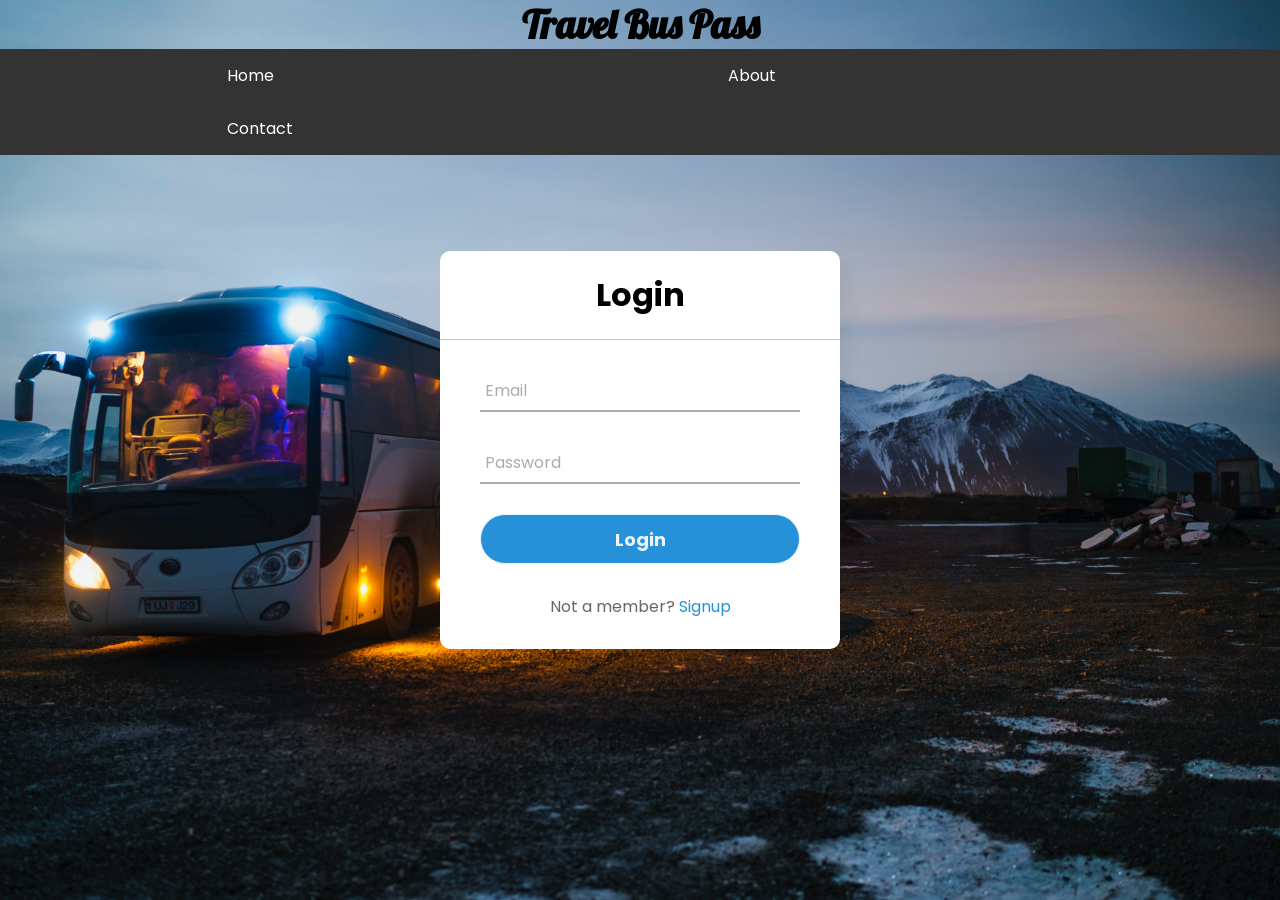
<file: Login/login.html>
<!DOCTYPE html>
<html lang="en">
  <head>
    <meta charset="utf-8">
    <title>Login - Travel Bus Pass</title>
    <link rel="stylesheet" href="style.css">
		<link rel="icon" type="image/png" href="../favicon.png">
  </head>
  <body>
  <div class="container">
    <h1 class="header1">Travel Bus Pass</h1>
    <nav>
        <ul>
            <li><a href="..\home.html">Home</a></li>
            <li><a href="About">About</a></li>
            <li><a href="index.html">Contact</a></li>
        </ul>
    </nav>
</div>
    <div class="center">
      <h1>Login</h1>
      <form method="post" action="login.php" name="log">
        <div class="txt_field">
          <input type="email" name="email" id="email" required>
          <span></span>
          <label>Email</label>
        </div>
        <div class="txt_field">
          <input type="password" name="password" id="password"required>
          <span></span>
          <label>Password</label>
        </div>
        <input type="submit" value="Login" name="login" id="login">
        <div class="signup_link">
          Not a member? <a href="regis.html">Signup</a>
        </div>
      </form>
    </div>
  </body>
  </html>
</file>
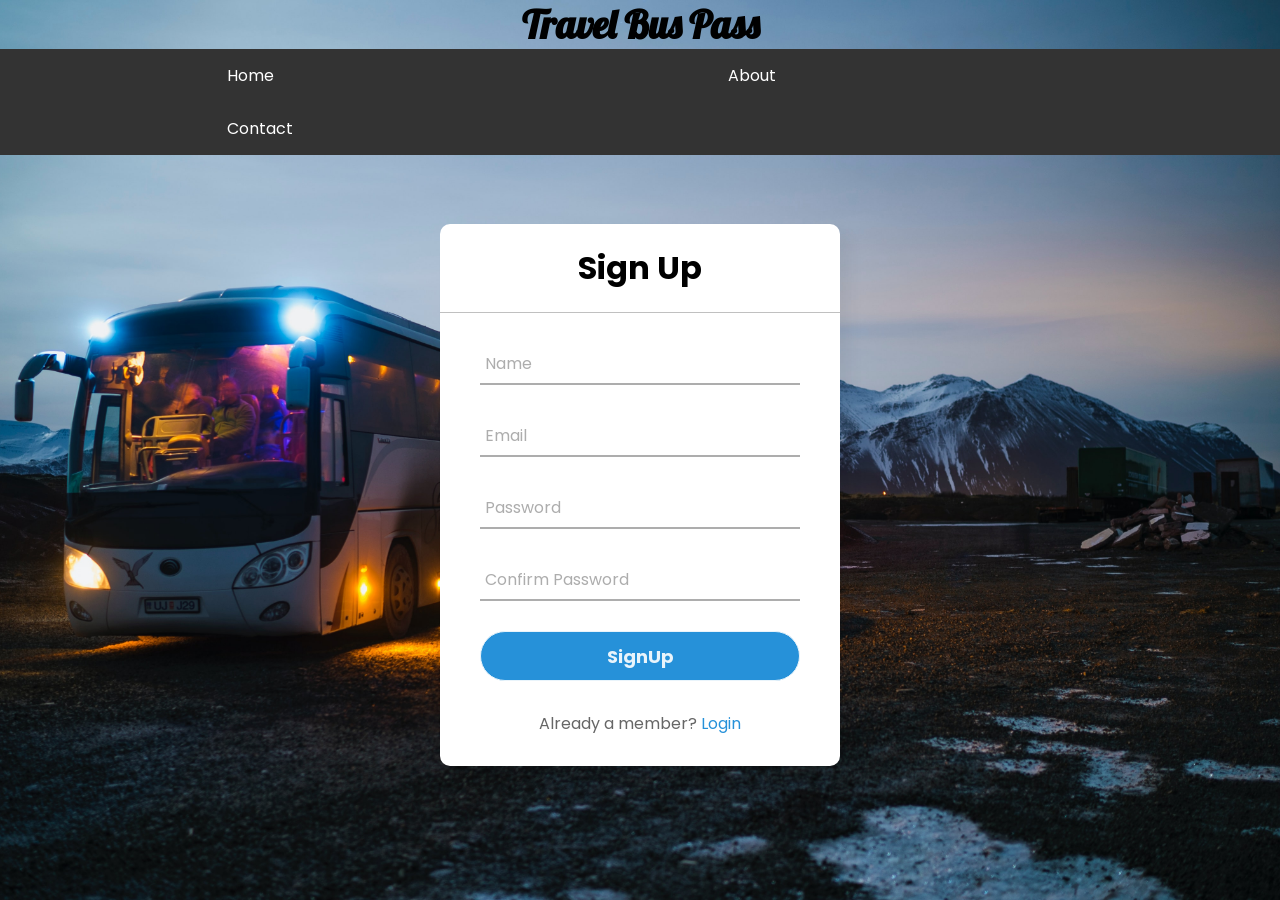
<file: Login/regis.html>
<!DOCTYPE html>

<html lang="en" xmlns="http://www.w3.org/1999/xhtml">
<head>
    <meta charset="utf-8" />
    <title>Login - Travel Bus Pass</title>
    <link rel="stylesheet" href="style 1.css">
		<link rel="icon" type="image/png" href="../favicon.png">
</head>
<body>
    <div class="container">
        <h1 class="header1">Travel Bus Pass</h1>
        <nav>
            <ul>
                <li><a href="..\index.html">Home</a></li>
                <li><a href="About">About</a></li>
                <li><a href="index.html">Contact</a></li>
            </ul>
        </nav>
    </div>
    <div class="center">
        <h1>Sign Up</h1>
        <form action="regis.php" method="post" name ="regi">
            <div class="txt_field">
                <input type="text" name="name" required>
                <span></span>
                <label>Name</label>
            </div>
            <div class="txt_field">
                <input type="email" name="email"required>
                <span></span>
                <label>Email</label>
            </div>
            <div class="txt_field">
                <input type="password" name="password"required>
                <span></span>
                <label>Password</label>
            </div>
            <div class="txt_field">
                <input type="password" name="repass"required>
                <span></span>
                <label>Confirm Password</label>
            </div>

            <input type="submit" name="signup" value="SignUp" onclick="register()">
            <div class="signup_link">
                Already a member? <a href="login.html">Login</a>
            </div>
        </form>
    </div>
    <script src="script.js"></script>
</body>
</html>
</file>
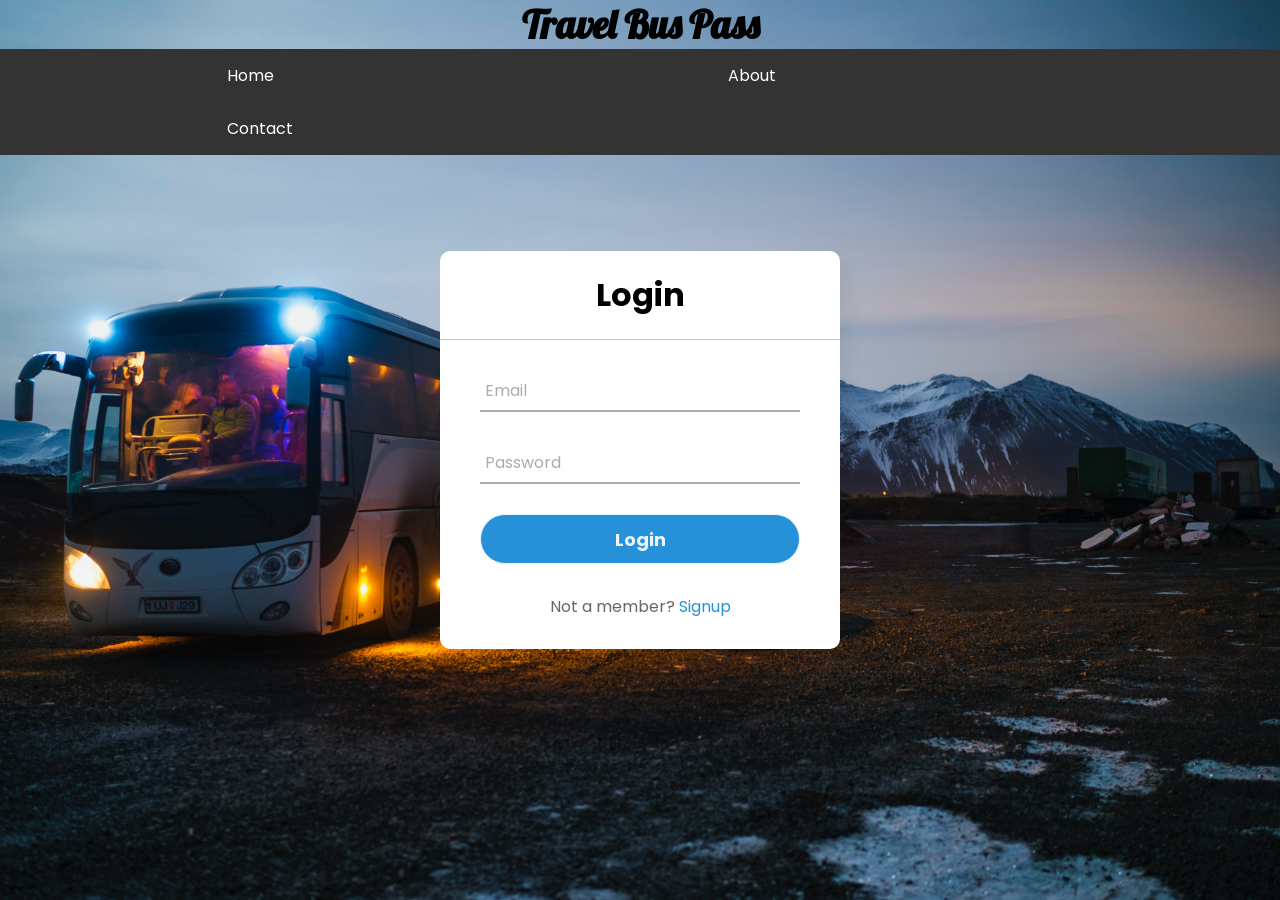
<file: booking/Login/login.html>
<!DOCTYPE html>
<html lang="en">
  <head>
    <meta charset="utf-8">
    <title>Login - Travel Bus Pass</title>
    <link rel="stylesheet" href="style.css">
	<link rel="icon" type="image/png" href="../favicon.png">
  </head>
  <body>
  <div class="container">
    <h1 class="header1">Travel Bus Pass</h1>
    <nav>
        <ul>
            <li><a href="..\home.html">Home</a></li>
            <li><a href="About">About</a></li>
            <li><a href="index.html">Contact</a></li>
        </ul>
    </nav>
</div>
    <div class="center">
      <h1>Login</h1>
      <form method="post" action="login.php" name="log">
        <div class="txt_field">
          <input type="email" name="email" id="email" required>
          <span></span>
          <label>Email</label>
        </div>
        <div class="txt_field">
          <input type="password" name="password" id="password"required>
          <span></span>
          <label>Password</label>
        </div>
        <input type="submit" value="Login" name="login" id="login">
        <div class="signup_link">
          Not a member? <a href="regis.html">Signup</a>
        </div>
      </form>
    </div>
  </body>
  </html>
</file>
<file: Login/style.css>
@import url('https://fonts.googleapis.com/css2?family=Lobster&family=Poppins&display=swap');
*{
  margin: 0;
  padding: 0;
  box-sizing: border-box;
  font-family: "Poppins", sans-serif;
}
body{
  margin: 0;
  padding: 0;
  background: url('bg1.jpg') no-repeat center center/cover;;
  height: 100vh;
  overflow: hidden;
}
.header1{
    font-family: Lobster;
    text-align: center;
    font-size: 39px;
}
nav ul {
    list-style-type: none;
    overflow: hidden;
    background-color: #333;
}

nav li {
    float: left;
}

nav li a {
    display: block;
    color: white;
    text-align: center;
    padding: 14px 227px;
    text-decoration: none;
}

/* Change the link color to #111 (black) on hover */
nav li a:hover {
    background-color: #111;
}

.center{
  position: absolute;
  top: 50%;
  left: 50%;
  transform: translate(-50%, -50%);
  width: 400px;
  background: white;
  border-radius: 10px;
  box-shadow: 10px 10px 15px rgba(0,0,0,0.05);
}
.center h1{
  text-align: center;
  padding: 20px 0;
  border-bottom: 1px solid silver;
}
.center form{
  padding: 0 40px;
  box-sizing: border-box;
}
form .txt_field{
  position: relative;
  border-bottom: 2px solid #adadad;
  margin: 30px 0;
}
.txt_field input{
  width: 100%;
  padding: 0 5px;
  height: 40px;
  font-size: 16px;
  border: none;
  background: none;
  outline: none;
}
.txt_field label{
  position: absolute;
  top: 50%;
  left: 5px;
  color: #adadad;
  transform: translateY(-50%);
  font-size: 16px;
  pointer-events: none;
  transition: .5s;
}
.txt_field span::before{
  content: '';
  position: absolute;
  top: 40px;
  left: 0;
  width: 0%;
  height: 2px;
  background: #2691d9;
  transition: .5s;
}
.txt_field input:focus ~ label,
.txt_field input:valid ~ label{
  top: -5px;
  color: #2691d9;
}
.txt_field input:focus ~ span::before,
.txt_field input:valid ~ span::before{
  width: 100%;
}
.pass{
  margin: -5px 0 20px 5px;
  color: #a6a6a6;
  cursor: pointer;
}
.pass:hover{
  text-decoration: underline;
}
input[type="submit"]{
  width: 100%;
  height: 50px;
  border: 1px solid;
  background: #2691d9;
  border-radius: 25px;
  font-size: 18px;
  color: #e9f4fb;
  font-weight: 700;
  cursor: pointer;
  outline: none;
}
input[type="submit"]:hover{
  border-color: #2691d9;
  transition: .5s;
}
.signup_link{
  margin: 30px 0;
  text-align: center;
  font-size: 16px;
  color: #666666;
}
.signup_link a{
  color: #2691d9;
  text-decoration: none;
}
.signup_link a:hover{
  text-decoration: underline;
}
</file>
<file: Login/style 1.css>
﻿@import url('https://fonts.googleapis.com/css2?family=Lobster&family=Poppins&display=swap');

* {
    margin: 0;
    padding: 0;
    box-sizing: border-box;
    font-family: "Poppins", sans-serif;
}

body {
    margin: 0;
    padding: 0;
    background: url('bg1.jpg') no-repeat center center/cover;
    ;
    height: 100vh;
    overflow: hidden;
}

.header1 {
    font-family: Lobster;
    text-align: center;
    font-size: 39px;
}

nav ul {
    list-style-type: none;
    overflow: hidden;
    background-color: #333;
}

nav li {
    float: left;
}

    nav li a {
        display: block;
        color: white;
        text-align: center;
        padding: 14px 227px;
        text-decoration: none;
    }

        /* Change the link color to #111 (black) on hover */
        nav li a:hover {
            background-color: #111;
        }
.center {
    position: absolute;
    top: 55%;
    left: 50%;
    transform: translate(-50%, -50%);
    width: 400px;
    background: white;
    border-radius: 10px;
    box-shadow: 10px 10px 15px rgba(0,0,0,0.05);
}

    .center h1 {
        text-align: center;
        padding: 20px 0;
        border-bottom: 1px solid silver;
    }

    .center form {
        padding: 0 40px;
        box-sizing: border-box;
    }

form .txt_field {
    position: relative;
    border-bottom: 2px solid #adadad;
    margin: 30px 0;
}

.txt_field input {
    width: 100%;
    padding: 0 5px;
    height: 40px;
    font-size: 16px;
    border: none;
    background: none;
    outline: none;
}

.txt_field label {
    position: absolute;
    top: 50%;
    left: 5px;
    color: #adadad;
    transform: translateY(-50%);
    font-size: 16px;
    pointer-events: none;
    transition: .5s;
}

.txt_field span::before {
    content: '';
    position: absolute;
    top: 40px;
    left: 0;
    width: 0%;
    height: 2px;
    background: #2691d9;
    transition: .5s;
}

.txt_field input:focus ~ label,
.txt_field input:valid ~ label {
    top: -5px;
    color: #2691d9;
}

.txt_field input:focus ~ span::before,
.txt_field input:valid ~ span::before {
    width: 100%;
}
input[type="submit"] {
    width: 100%;
    height: 50px;
    border: 1px solid;
    background: #2691d9;
    border-radius: 25px;
    font-size: 18px;
    color: #e9f4fb;
    font-weight: 700;
    cursor: pointer;
    outline: none;
}

    input[type="submit"]:hover {
        border-color: #2691d9;
        transition: .5s;
    }

.signup_link {
    margin: 30px 0;
    text-align: center;
    font-size: 16px;
    color: #666666;
}

    .signup_link a {
        color: #2691d9;
        text-decoration: none;
    }

        .signup_link a:hover {
            text-decoration: underline;
        }
</file>
<file: booking/Login/style.css>
@import url('https://fonts.googleapis.com/css2?family=Lobster&family=Poppins&display=swap');
*{
  margin: 0;
  padding: 0;
  box-sizing: border-box;
  font-family: "Poppins", sans-serif;
}
body{
  margin: 0;
  padding: 0;
  background: url('bg1.jpg') no-repeat center center/cover;;
  height: 100vh;
  overflow: hidden;
}
.header1{
    font-family: Lobster;
    text-align: center;
    font-size: 39px;
}
nav ul {
    list-style-type: none;
    overflow: hidden;
    background-color: #333;
}

nav li {
    float: left;
}

nav li a {
    display: block;
    color: white;
    text-align: center;
    padding: 14px 227px;
    text-decoration: none;
}

/* Change the link color to #111 (black) on hover */
nav li a:hover {
    background-color: #111;
}

.center{
  position: absolute;
  top: 50%;
  left: 50%;
  transform: translate(-50%, -50%);
  width: 400px;
  background: white;
  border-radius: 10px;
  box-shadow: 10px 10px 15px rgba(0,0,0,0.05);
}
.center h1{
  text-align: center;
  padding: 20px 0;
  border-bottom: 1px solid silver;
}
.center form{
  padding: 0 40px;
  box-sizing: border-box;
}
form .txt_field{
  position: relative;
  border-bottom: 2px solid #adadad;
  margin: 30px 0;
}
.txt_field input{
  width: 100%;
  padding: 0 5px;
  height: 40px;
  font-size: 16px;
  border: none;
  background: none;
  outline: none;
}
.txt_field label{
  position: absolute;
  top: 50%;
  left: 5px;
  color: #adadad;
  transform: translateY(-50%);
  font-size: 16px;
  pointer-events: none;
  transition: .5s;
}
.txt_field span::before{
  content: '';
  position: absolute;
  top: 40px;
  left: 0;
  width: 0%;
  height: 2px;
  background: #2691d9;
  transition: .5s;
}
.txt_field input:focus ~ label,
.txt_field input:valid ~ label{
  top: -5px;
  color: #2691d9;
}
.txt_field input:focus ~ span::before,
.txt_field input:valid ~ span::before{
  width: 100%;
}
.pass{
  margin: -5px 0 20px 5px;
  color: #a6a6a6;
  cursor: pointer;
}
.pass:hover{
  text-decoration: underline;
}
input[type="submit"]{
  width: 100%;
  height: 50px;
  border: 1px solid;
  background: #2691d9;
  border-radius: 25px;
  font-size: 18px;
  color: #e9f4fb;
  font-weight: 700;
  cursor: pointer;
  outline: none;
}
input[type="submit"]:hover{
  border-color: #2691d9;
  transition: .5s;
}
.signup_link{
  margin: 30px 0;
  text-align: center;
  font-size: 16px;
  color: #666666;
}
.signup_link a{
  color: #2691d9;
  text-decoration: none;
}
.signup_link a:hover{
  text-decoration: underline;
}
</file>
